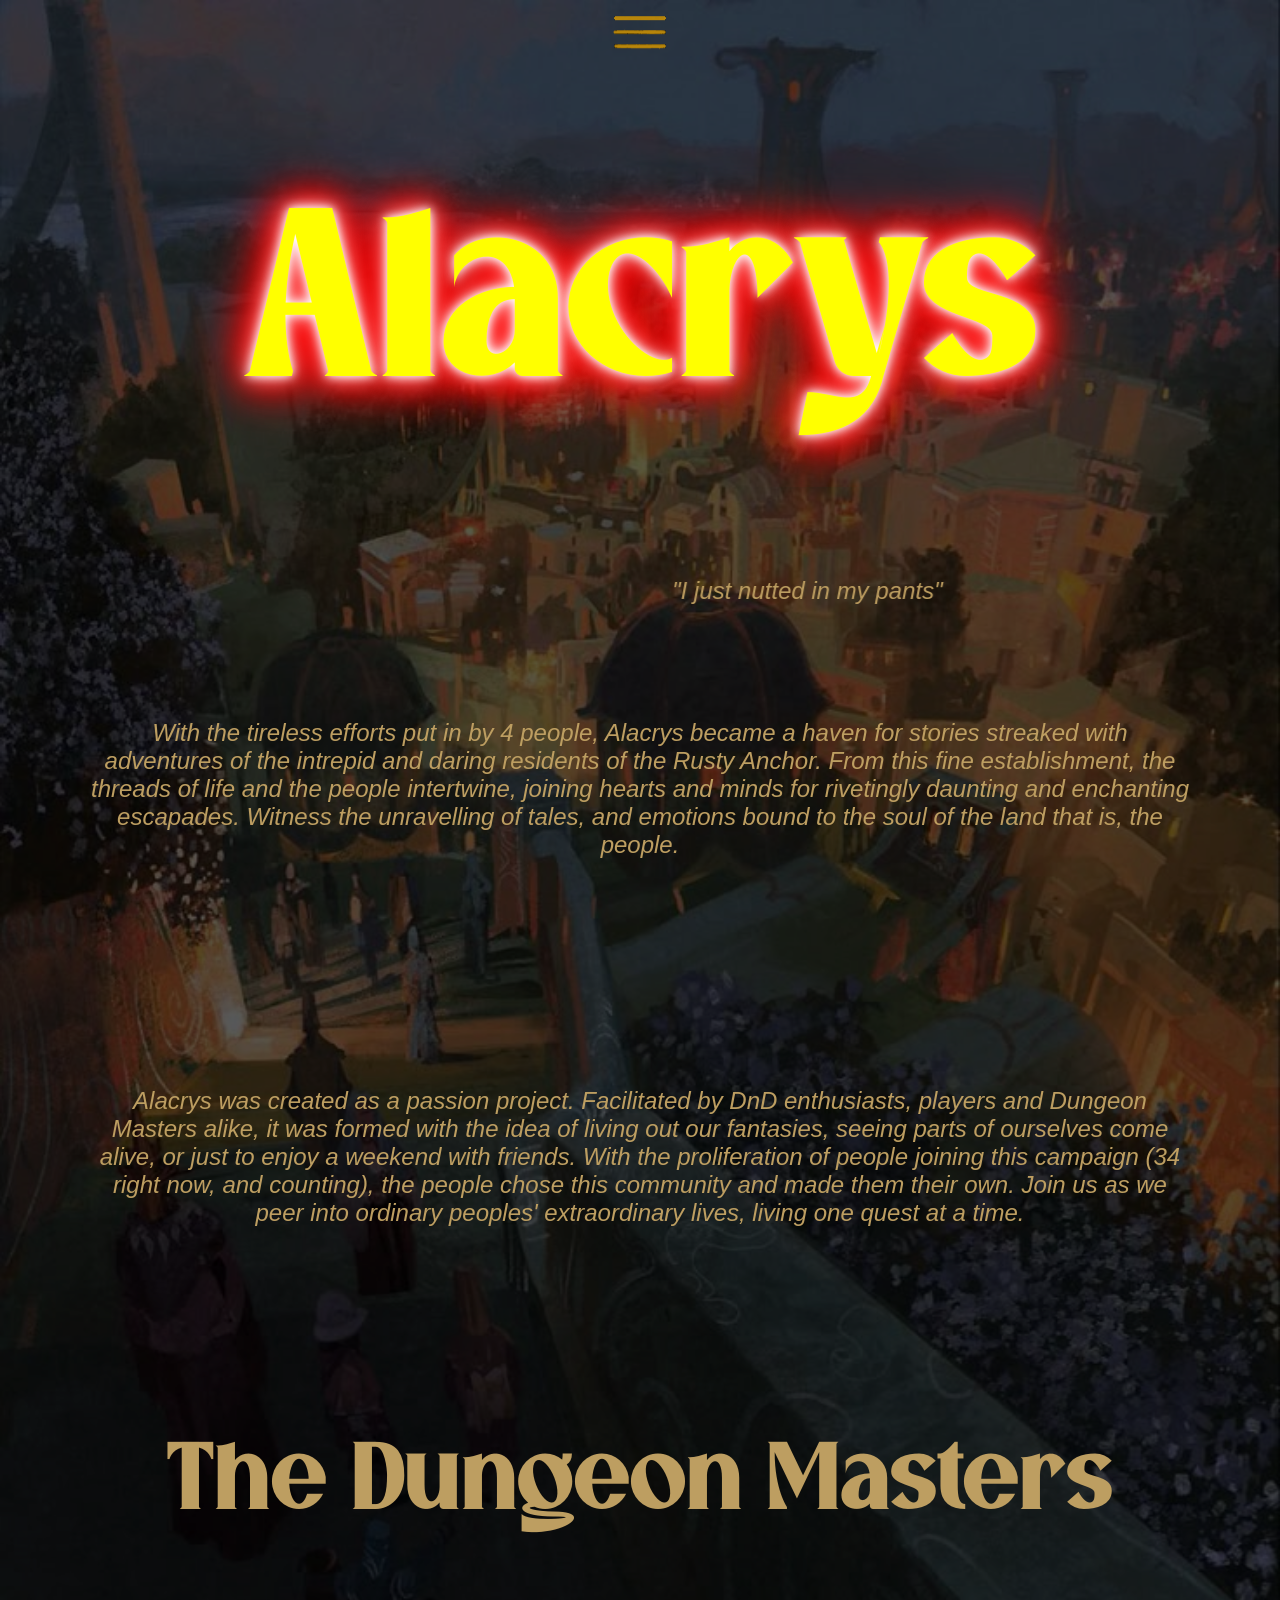
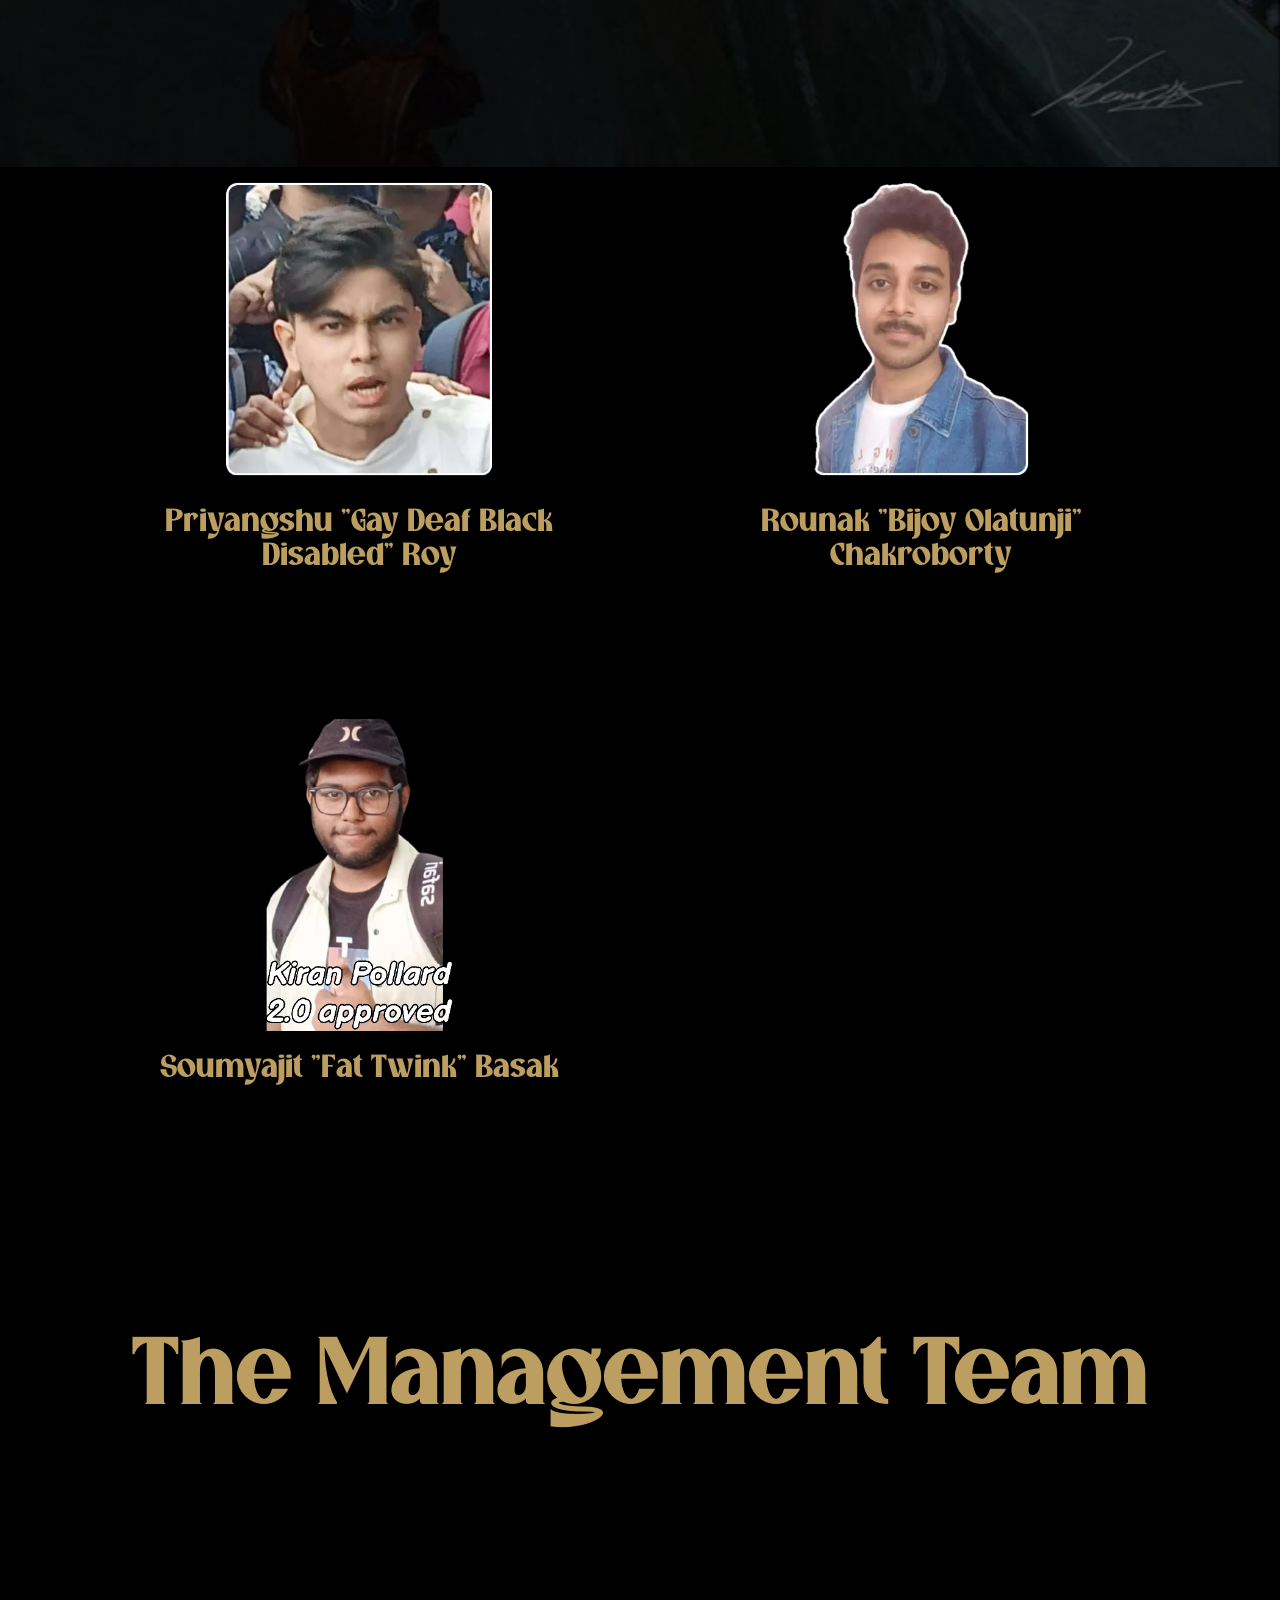
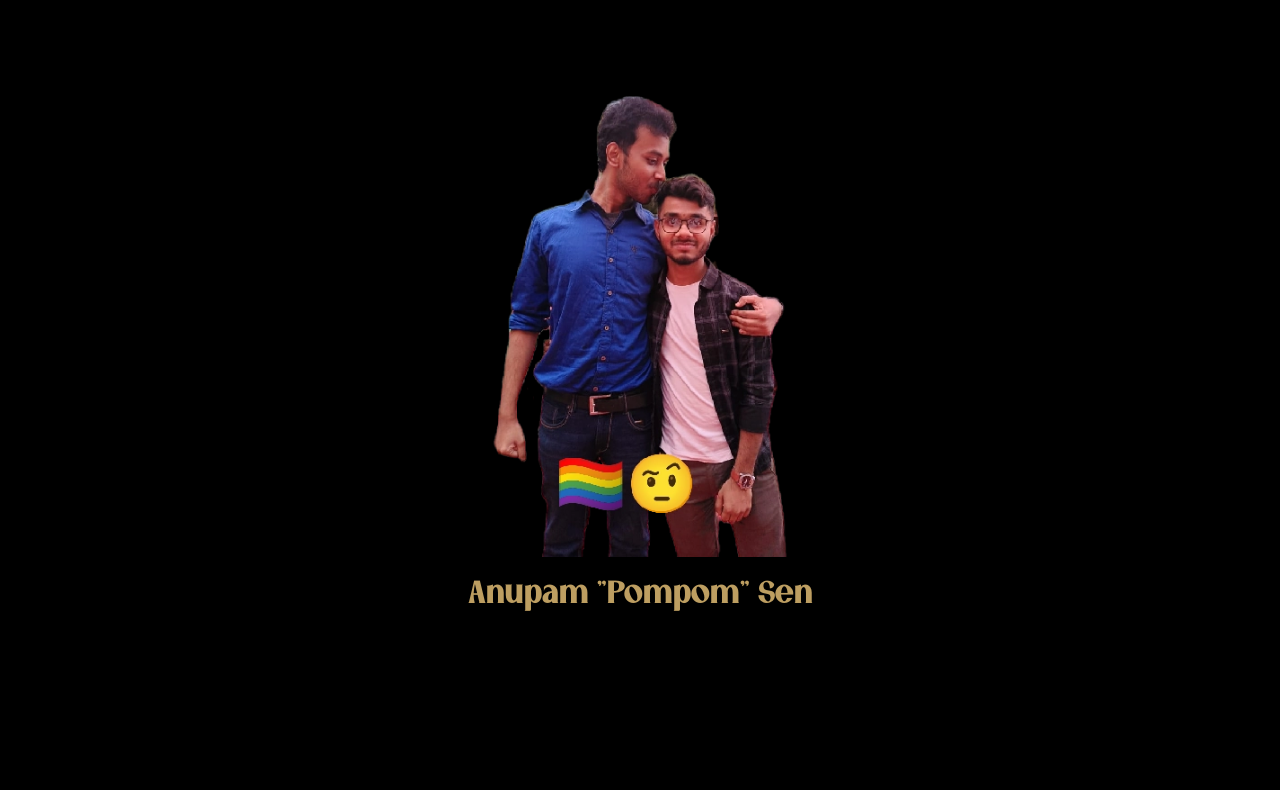
<file: index.html>
<!DOCTYPE html>
    <head>
        <title>Alacrys</title>
        <link rel="stylesheet" href="index.css">
        <link rel="shortcut icon" type="image/x-icon" href="favicon.png" />
    </head>
    <body>
    <img src="citybg.jpg" id="citybg">
    <div id="topbar">
        <div style="display: flex; flex-direction: row; width: 100%; justify-content: center;">
            <div class="tb_buttons"><a class="charbutt" href="index.html">Home</a></div>
            <div class="tb_buttons"><a class="charbutt" href="characters/char.html">Characters</a></div>
            <div class="tb_buttons"><a class="charbutt" href="about/about.html">About</a></div>
        </div>
            <div id="dropdown"><img src="down-arrow.png" id="ima"></div>
    </div>
    
    <div id="heading">Alacrys</div>
    
    <div class="quote"><marquee scrollamount="20">"I just nutted in my pants"</marquee></div>
    
    <div class="para"><p>With the tireless efforts put in by 4 people, Alacrys became a haven for stories streaked with adventures 
        of the intrepid and daring residents of the Rusty Anchor. From this fine establishment, the threads of life and the 
        people intertwine, joining hearts and minds for rivetingly daunting and enchanting escapades. Witness the unravelling of
        tales, and emotions bound to the soul of the land that is, the people.
        </p> 
    </div>
    <div class="para"><p>Alacrys was created as a passion project. Facilitated by DnD enthusiasts, players and Dungeon Masters alike, it was 
        formed with the idea of living out our fantasies, seeing parts of ourselves come alive, or just to enjoy a weekend with 
        friends. With the proliferation of people joining this campaign (34 right now, and counting), the people chose this
        community and made them their own. Join us as we peer into ordinary peoples' extraordinary lives, living one quest at a
        time.</p></div>
    <div class="smallhead">The Dungeon Masters</div>
    <div class="pics">
        <div><img src="priya.webp">Priyangshu "Gay Deaf Black Disabled" Roy</div>
        <div><img src="rounak.webp">Rounak "Bijoy Olatunji" Chakroborty</div>
        <div><img src="soumya_placeholder.webp">Soumyajit "Fat Twink" Basak</div>
    </div>
    <div class="smallhead">The Management Team</div>
    <div class="pics" style="padding: none; overflow: hidden;">
        <div style="text-align: center;"><img src="pompom.webp" style="width: 50%;">Anupam "Pompom" Sen</div>
    </div>
    <!-- <div class="smallhead">Want to join? Contact:</div>
    <div></div> -->
    <script src="index.js"></script>
</body>
</html>
</file>
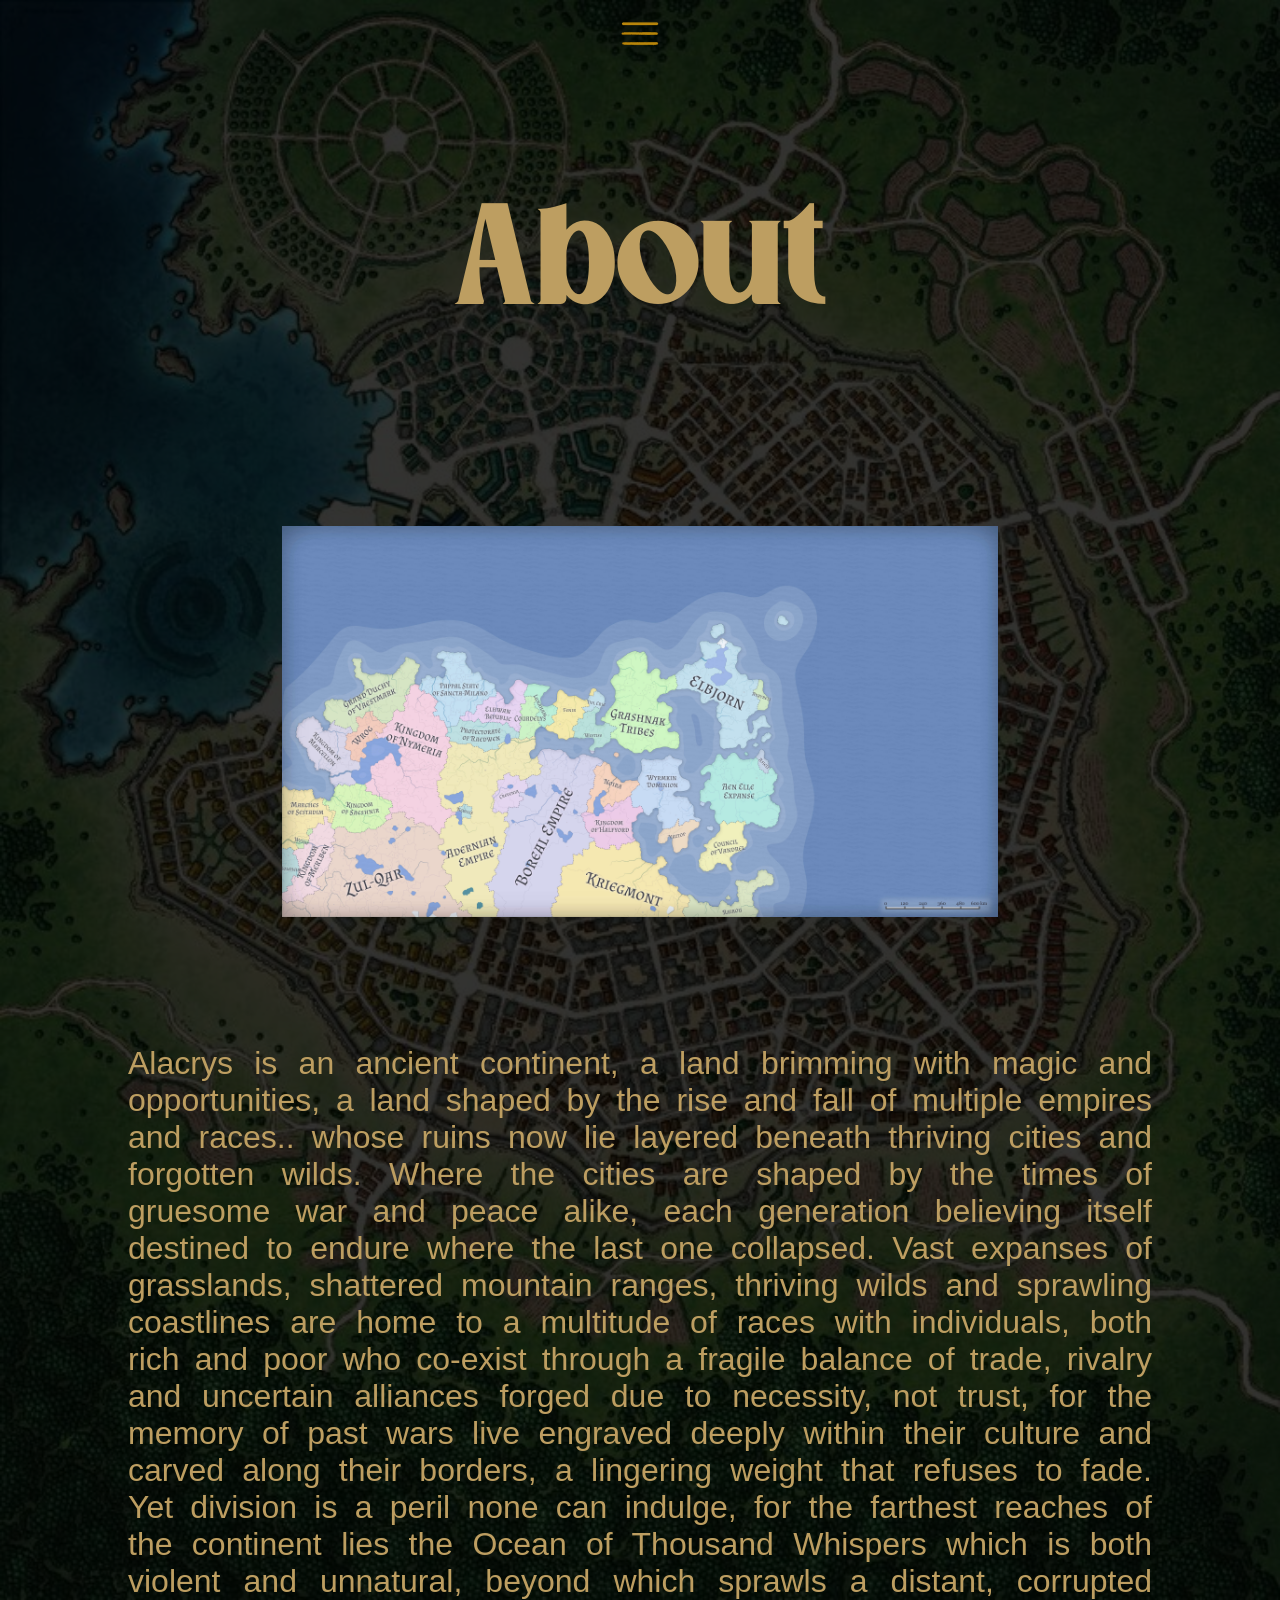
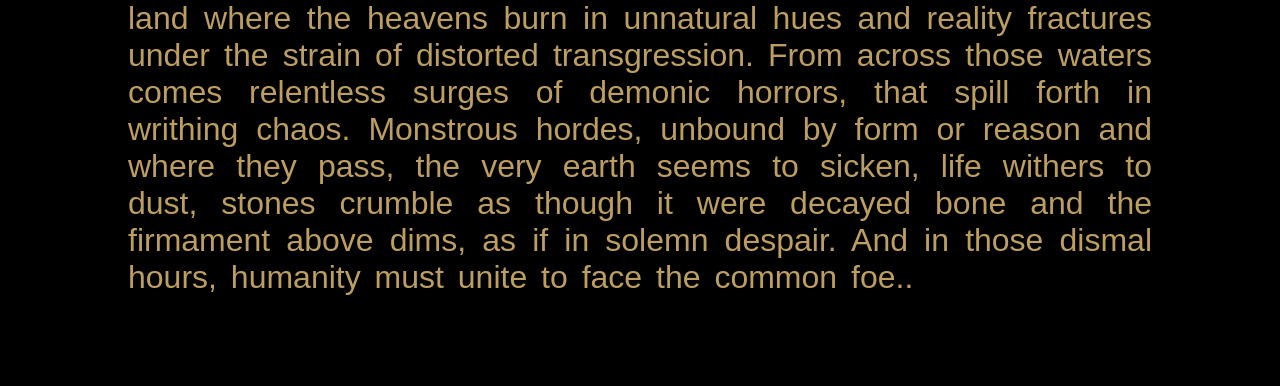
<file: about/about.html>
<!DOCTYPE html>
    <head>
        <title>About</title>
        <link rel="stylesheet" href="about.css">
        <link rel="shortcut icon" type="image/x-icon" href="favicon.png" />
    </head>
    <body>
        <img src="abg.jpg" id="abg">
    <div id="topbar">
        <div style="display: flex; flex-direction: row; width: 100%; justify-content: center;">
            <div class="tb_buttons"><a class="charbutt" href="../index.html">Home</a></div>
            <div class="tb_buttons"><a class="charbutt" href="../characters/char.html">Characters</a></div>
            <div class="tb_buttons"><a class="charbutt" href="about.html">About</a></div>
        </div>
        <div id="dropdown"><img src="down-arrow.png" id="ima"></div>
    </div>
    <div id="bar">About</div>

    <div id="map" data-tilt><img src="Alacrys.jpeg"></div>
    <div class="desc">
        Alacrys is an ancient continent, a land brimming with magic and opportunities, a land shaped by the rise and fall of 
        multiple empires and races.. whose ruins now lie layered beneath thriving cities and forgotten wilds. Where the cities 
        are shaped by the times of gruesome war and peace alike, each generation believing itself destined to endure where the last 
        one collapsed. Vast expanses of grasslands, shattered mountain ranges, thriving wilds and sprawling coastlines are home to a 
        multitude of races with individuals, both rich and poor who co-exist through a fragile balance of trade, rivalry and 
        uncertain alliances forged due to necessity, not trust, for the memory of past wars live engraved deeply within their 
        culture and carved along their borders, a lingering weight that refuses to fade.

        Yet division is a peril none can indulge, for the farthest reaches of the continent lies the Ocean of Thousand Whispers 
        which is both violent and unnatural, beyond which sprawls a distant, corrupted land where the heavens burn in unnatural 
        hues and reality fractures under the strain of distorted transgression. From across those waters comes relentless 
        surges of demonic horrors, that spill forth in writhing chaos. Monstrous hordes, unbound by form or reason and 
        where they pass, the very earth seems to sicken, life withers to dust, stones crumble as though it were decayed bone 
        and the firmament above dims, as if in solemn despair.

        And in those dismal hours, humanity must unite to face the common foe..
    </div>

    <script src="about.js"></script>
    </body>
</html>
</file>
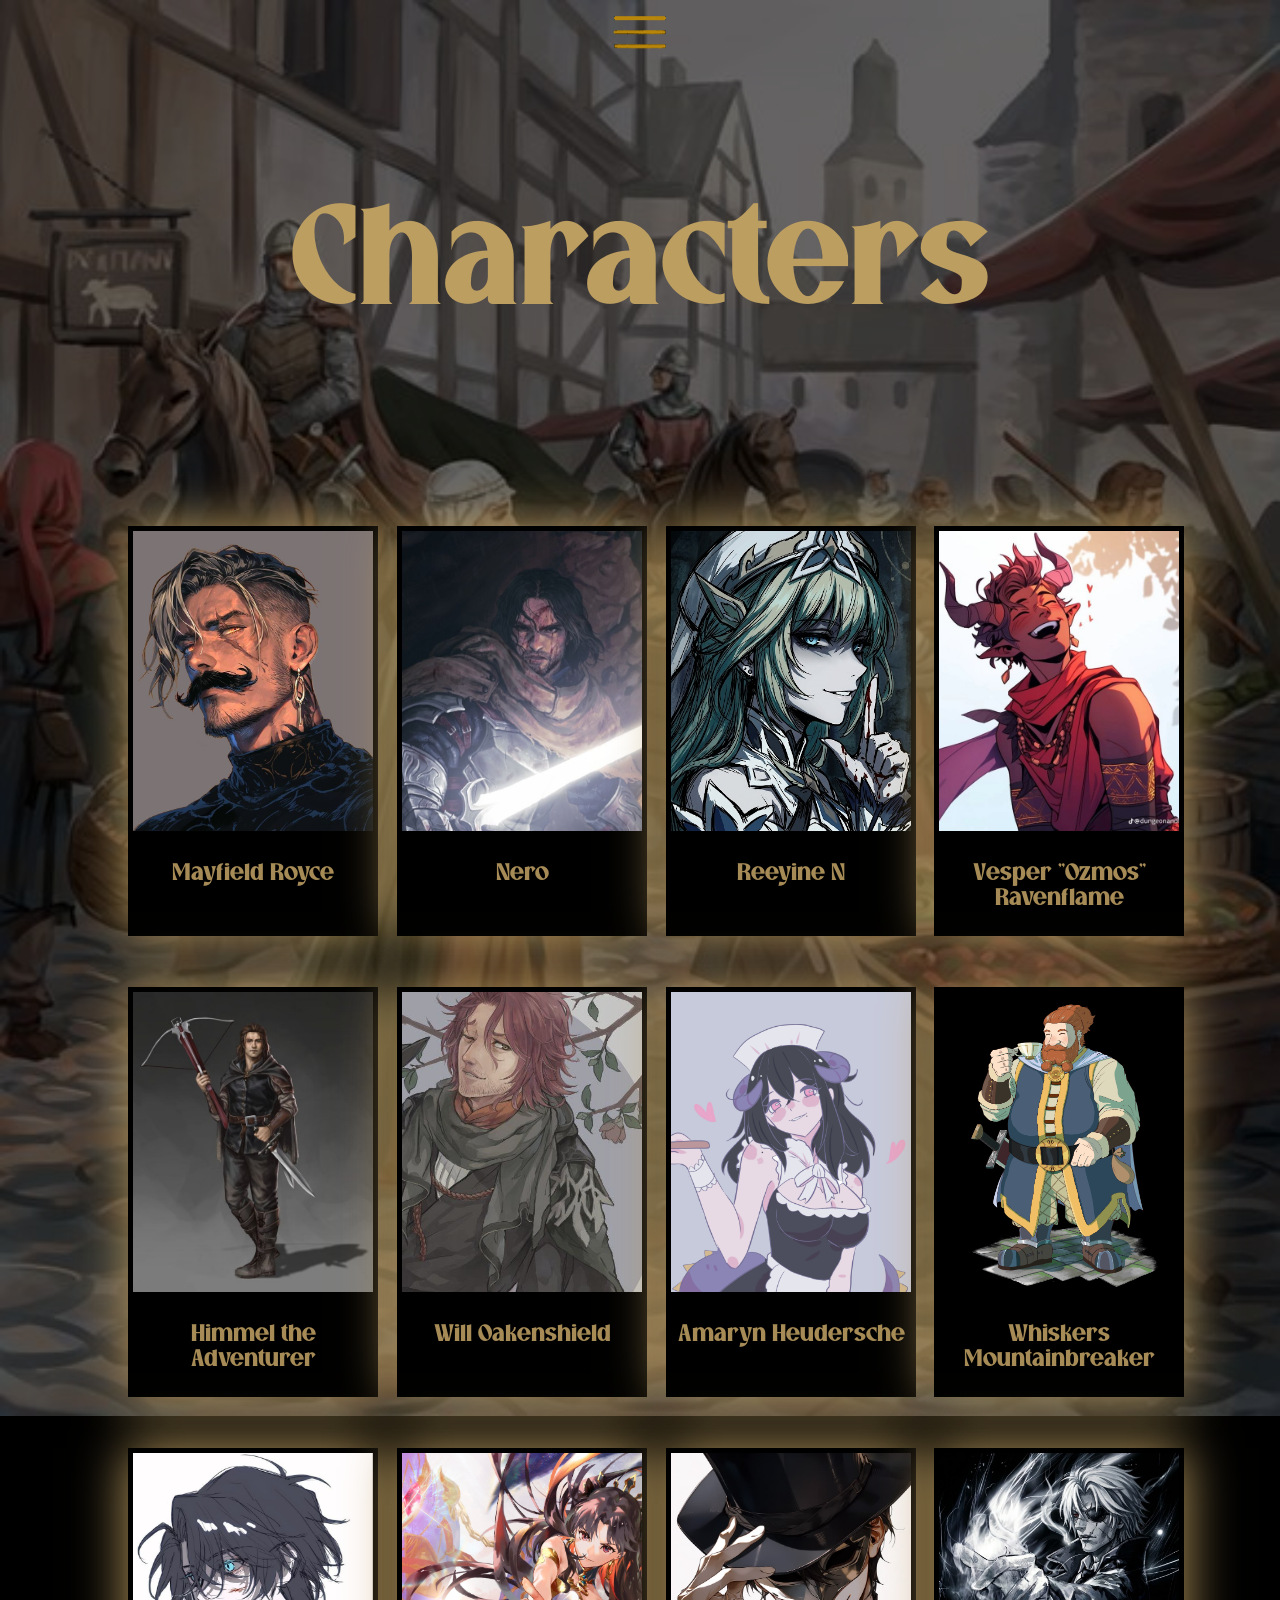
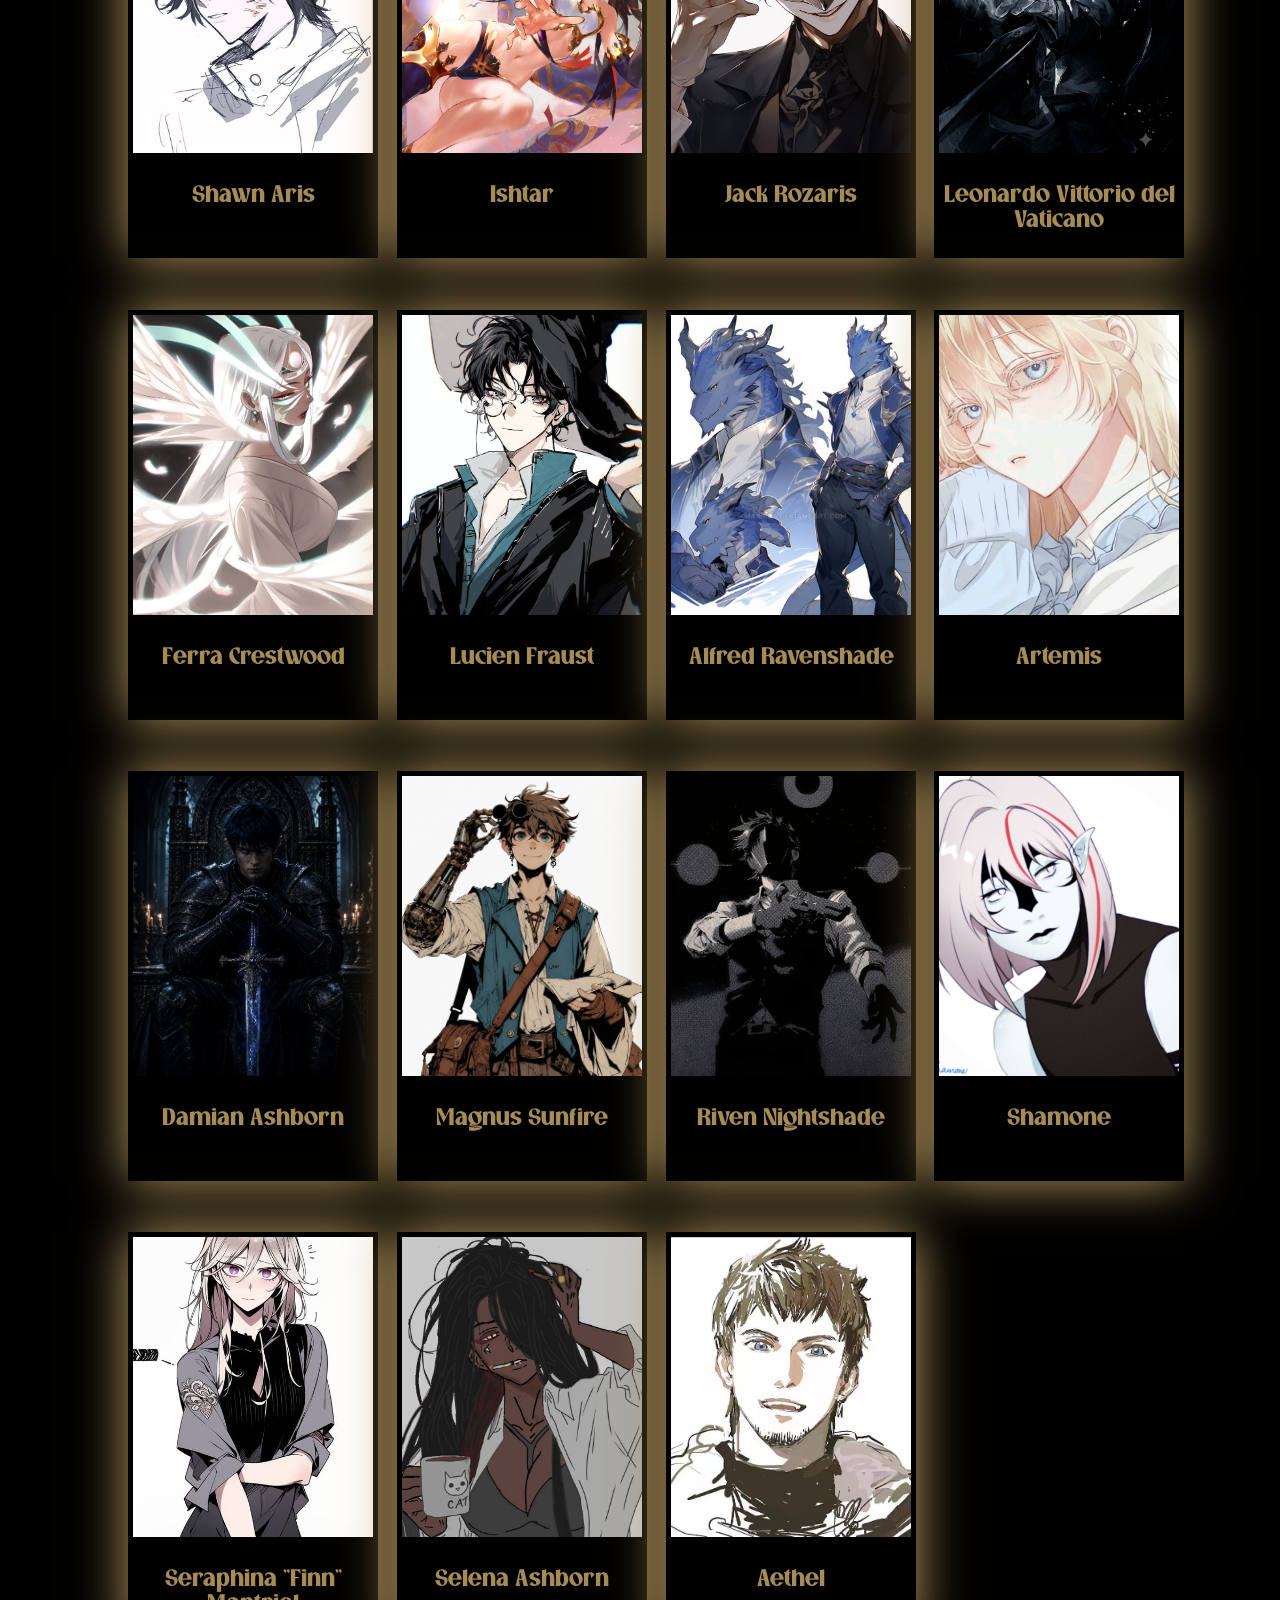
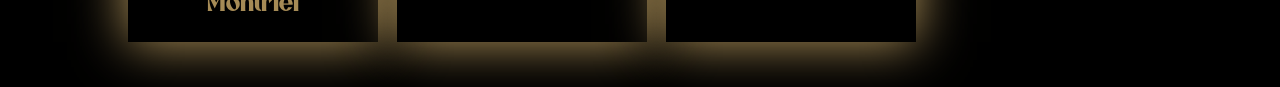
<file: characters/char.html>
<!DOCTYPE html>
<head><link rel="stylesheet" href="char.css">
    <link rel="shortcut icon" type="image/x-icon" href="../favicon.png" />
    <title>Characters</title></head>
<body>
    <img src="charbg.jpg" id="cbg">
    <div id="topbar">
        <div style="display: flex; flex-direction: row; width: 100%; justify-content: center;">
            <div class="tb_buttons"><a class="charbutt" href="../index.html">Home</a></div>
        <div class="tb_buttons"><a class="charbutt" href="char.html">Characters</a></div>
        <div class="tb_buttons"><a class="charbutt" href="../about/about.html">About</a></div></div>
        <div id="dropdown"><img src="../down-arrow.png" id="ima"></div>
    </div>
    <div id="bar">Characters</div>
    <div class="chargrid">
        <div data-tilt><img src="all_chars/M.jfif">Mayfield Royce</div>
        <div data-tilt><img src="all_chars/nero.jpeg">Nero</div>
        <div data-tilt><img src="all_chars/reeyn.jpg">Reeyine N</div>
        <div data-tilt><img src="all_chars/ozmos.jpeg">Vesper "Ozmos" Ravenflame</div>
        <div data-tilt><img src="all_chars/himmel.jpg">Himmel the Adventurer</div>
        <div data-tilt><img src="all_chars/will.jpg">Will Oakenshield</div>
        <div data-tilt><img src="all_chars/Amaryn_oc.png">Amaryn Heudersche</div>
        <div data-tilt><img src="all_chars/Whiskers.png">Whiskers Mountainbreaker</div>
        <div data-tilt><img src="all_chars/shawnaris.webp">Shawn Aris</div>
        <div data-tilt><img src="all_chars/ishtar.jpg">Ishtar</div>
        <div data-tilt><img src="all_chars/jackro.jpg">Jack Rozaris</div>
        <div data-tilt><img src="all_chars/leo.jpeg">Leonardo Vittorio del Vaticano</div>
        <div data-tilt><img src="all_chars/Ferra.jpeg" style="image-rendering: smooth;">Ferra Crestwood</div>
        <div data-tilt><img src="all_chars/Lucien_Fraust.jpeg">Lucien Fraust</div>
        <div data-tilt><img src="all_chars/alfred.png">Alfred Ravenshade</div>
        <div data-tilt><img src="all_chars/artemis.jpeg">Artemis</div>
        <div data-tilt><img src="all_chars/damian_throne.png">Damian Ashborn</div>
        <div data-tilt><img src="all_chars/Magnus_Sunfire.png">Magnus Sunfire</div>
        <div data-tilt><img src="all_chars/RivenMask.jpg">Riven Nightshade</div>
        <div data-tilt><img src="all_chars/shamone.jpg">Shamone</div>
        <div data-tilt><img src="all_chars/Seraphina3.jpg">Seraphina "Finn" Montriel</div>
        <div data-tilt><img src="all_chars/selena.jpg">Selena Ashborn</div>
        <div data-tilt><img src="all_chars/aethel.webp">Aethel</div>
    </div>
    <script type="text/javascript" src="vanilla-tilt.js"></script>
</body>
</html>
</file>
<file: index.css>
@font-face {
    font-family: mpfont;
    src: url("Lumiare.otf");
}

* {
    color: rgb(189, 158, 97);
}

body {
    box-sizing: border-box;
    margin: 0;
    padding: 0;
    min-height: 100dvh;
    /* overflow-y: hidden; */
    background-color: black;
}

#citybg{
    z-index: -20;
    opacity: 60%;
    top:0;
    left: 0;
    min-width: 100%;
    min-height: 100%;
    height: auto;
    position:fixed;
}

#heading{
    font-family: mpfont;
    color: rgb(255, 255, 0);
    /* border: 2px solid rgb(184, 110, 0); */
    display: flex;
    justify-content: center;
    font-size: 1500%;
    padding-top: 20dvh;
    padding-bottom: 6dvh;
    overflow-x: hidden;
    width: 100%;
    background: rgba(0, 0, 0, 0.421);
    text-shadow: 0 0 10px #fff, 0 0 20px #fff, 0 0 30px red, 0 0 40px red, 0 0 50px red, 0 0 60px red, 0 0 70px red;
}

.smallhead{
    display: flex;
    font-family: mpfont;
    /* color: darkgoldenrod; */
    padding: 10dvh;
    font-size: 600%;
    text-align: center;
    align-items: center;
    justify-content: center;
    background: rgba(0, 0, 0, 0.421);   
}

.quote{
    display: flex;
    font-family: Arial;
    color: darkgoldenrod;
    /* border: 2px solid rgb(184, 110, 0); */
    justify-content: center;
    align-items: center;
    align-content: center;
    text-align: center;
    font-size: x-large;
    font-style: italic;
    padding-top: 10dvh;
    background: rgba(0, 0, 0, 0.421);
}

.para{
    display: flex;
    font-family: Arial;
    color: darkgoldenrod;
    justify-content: center;
    align-items: center;
    align-content: center;
    text-align: center;
    font-size: x-large;
    font-style: italic;
    padding: 10dvh; 
    background: rgba(0, 0, 0, 0.421);
}

.pics{
    display: grid;
    grid-template-columns: repeat(auto-fit, minmax(min(21rem, 100%), 1fr));
    color: darkgoldenrod;
    align-items: center;
    justify-content: center;
    gap: 100px;
    padding: 10%;
    max-width: 100%;
    background: rgba(0, 0, 0, 0.421);
    max-height: 30%;
}

.pics div{
    display: flex;
    flex-direction: column;
    font-size: xx-large;
    align-items: center;
    justify-content: center;
    padding: 5%;
    gap: 20px;
    text-align: center;
    font-family: mpfont;
}

.pics img {
    max-width: 100%;
    width: 75%;
    height: auto;
    display: block;
     
}

#topbar {
    display: flex;
    flex-direction: column;
    min-height: fit-content;
    align-items: center;
    justify-content: center;
    align-content: center;
    width: 100%;
    max-width: 100%;
    overflow-x: hidden;
    top: 0;
    left: 0;
    z-index: 10;
    position: fixed;
    width: 100%;
    background-color: none;
 /* Slide setup */
    transform: translateY(-58%);
    transition: transform 0.5s ease;
}

#topbar div{
    gap: 6dvw;
}

#topbar.open {
    transform: translateY(+10%);
}

#dropdown {
    display: flex;
    /* border: 2px solid rgb(184, 110, 0); */
    min-width: fit-content;
    align-items: center;
    justify-content: center;
    align-content: center;
    overflow-x: hidden;
    max-width: 100%;
    /* position: sticky; */
    cursor: pointer;
}


.tb_buttons {
    display: flex;
    align-items: center;
    justify-content: center;
    border: none;
    padding: 5px;
    color: darkgoldenrod;
    max-height: fit-content;
    /* width: 100%; */
    max-width: 100%;
    font-family: mpfont;
    /* background-color: none; */
    margin: 5px;
    font-size: 400%;
}

.charbutt, a:link, a:visited {
    text-decoration: none!important;
    cursor: pointer;
    color: darkgoldenrod
}
</file>
<file: about/about.css>
@font-face {
    font-family: mpfont;
    src: url("Lumiare.otf");
}

body {
    box-sizing: border-box;
    margin: 0;
    padding: 0;
    min-height: 100dvh;
    position: relative;
    z-index: 2;
    background-color: black;
    /* overflow-y: hidden; */
}

#abg{
    z-index: -20;
    opacity: 20%;
    top:0;
    left: 0;
    min-width: 100%;
    width: auto;
    min-height: 100%;
    height: auto;
    position:fixed;
}

img{
    max-width: 70%;
    width: 70%;
    height: auto;
}

#map{
    display: flex;
    align-items: center;
    justify-content: center;
    padding: 10dvw;
}

#topbar {
    display: flex;
    flex-direction: column;
    min-height: fit-content;
    align-items: center;
    justify-content: center;
    align-content: center;
    max-width: 100%;
    overflow-x: hidden;
    top: 0;
    left: 0;
    z-index: 10;
    position: fixed;
    width: 100%;
    background-color: none;

 /* Slide setup */
    transform: translateY(-58%);
    transition: transform 0.5s ease;
}

#topbar.open {
    transform: translateY(+10%);
}

#dropdown {
    display: flex;
    /* border: 2px solid rgb(184, 110, 0); */
    min-width: fit-content;
    align-items: center;
    justify-content: center;
    align-content: center;
    overflow-x: hidden;
    max-width: 100%;
    /* position: sticky; */
    cursor: pointer;
}


.tb_buttons {
    border: none;
    padding: 5px;
    color: rgb(189, 158, 97);
    max-height: fit-content;
    max-width: fit-content;
    font-family: mpfont;
    /* background-color: none; */
    margin: 5px;
    font-size: 400%;
}

.charbutt, a:link, a:visited {
    text-decoration: none!important;
    cursor: pointer;
    color: rgb(189, 158, 97);
}

#bar{
    display: flex;
    flex-direction: column;
    min-height: 30dvh;
    /* padding-bottom: 10%; */
    padding-top: 10%;
    font-family: mpfont;
    color: rgb(189, 158, 97);
    font-size: 900%;
    align-items: center;
    justify-content: center;
}

.desc{
    color: rgb(189, 158, 97);
    word-spacing: 5px;
    word-break: keep-all;
    font-family: Helvetica;
    padding: 0 10dvw;
    padding-bottom: 10dvh;
    font-size: xx-large;
    text-align: justify;
    overflow: hidden;
}
</file>
<file: characters/char.css>
@font-face {
    font-family: mpfont;
    src: url("Lumiare.otf");
}

body{
    box-sizing: border-box;
    margin: 0;
    padding: 0;
    min-height: 100dvh;
    background-color: black;
    position: relative;
    z-index: 1;
}

#cbg{
    z-index: -20;
    opacity: 40%;
    top: 0;
    left: 0;
    min-width: 100%;
    min-height: 100%;
    height: auto;
    position: fixed;
    background-position: bottom;
}

#topbar {
    display: flex;
    flex-direction: column;
    min-height: fit-content;
    align-items: center;
    justify-content: center;
    align-content: center;
    max-width: 100%;
    overflow-x: hidden;
    top: 0;
    left: 0;
    z-index: 10;
    position: fixed;
    width: 100dvw;
    background-color: none;

 /* Slide setup */
    transform: translateY(-58%);
    transition: transform 0.5s ease;
}

#topbar div{
    gap: 6dvw;
}

#topbar.open {
    transform: translateY(0%);
}

#dropdown {
    display: flex;
    /* border: 2px solid rgb(184, 110, 0); */
    min-width: fit-content;
    align-items: center;
    justify-content: center;
    align-content: center;
    overflow-x: hidden;
    /* color: darkgoldenrod; */
    max-width: 100%;
    /* position: sticky; */
    cursor: pointer;
}


.tb_buttons {
    border: none;
    padding: 5px;
    color: rgb(189, 158, 97);
    max-height: fit-content;
    max-width: fit-content;
    font-family: mpfont;
    /* background-color: none; */
    margin: 5px;
    font-size: 400%;
}

.charbutt, a:link, a:visited {
    text-decoration: none!important;
    cursor: pointer;
    color: rgb(189, 158, 97);
}

#bar{
    display: flex;
    flex-direction: column;
    min-height: 30dvh;
    /* padding-bottom: 10%; */
    padding-top: 10%;
    font-family: mpfont;
    color: rgb(189, 158, 97);
    font-size: 900%;
    align-items: center;
    justify-content: center;
}

.chargrid{
    display: grid;
    gap: 4dvw;
    grid-template-columns: repeat(auto-fit, minmax(min(12.5rem, 100%), 1fr));
    /* border: 5px solid darkgoldenrod; */
    max-width: 100dvw;
    height: fit-content;
    justify-content: center;
    overflow-x: hidden;
    align-items: center;
    padding-top: 10dvw;
    padding-left: 10dvw;
    padding-right: 10dvw;
    padding-bottom: 5dvh;
}

.chargrid div{
    /* border: 2px solid white; */
    width: 240px;
    height: 400px;
    max-height: 400px;
    max-width: 240px;
    background-color: black;
    box-shadow: 0px 0 50px rgb(189, 158, 97);
    display: flex;
    color: rgb(166, 139, 86);
    flex-direction: column;
    font-family: mpfont;
    text-align: center;
    /* text-transform: capitalize; */
    font-size: x-large;
    gap: 30px;
    padding: 5px;
    /* margin-top: 50px; */
}

.chargrid img{
    object-fit: cover;
    min-height: 75%;
    max-height: 75%;
    image-rendering: smooth;
    image-resolution: 100dpi;
}
</file>
